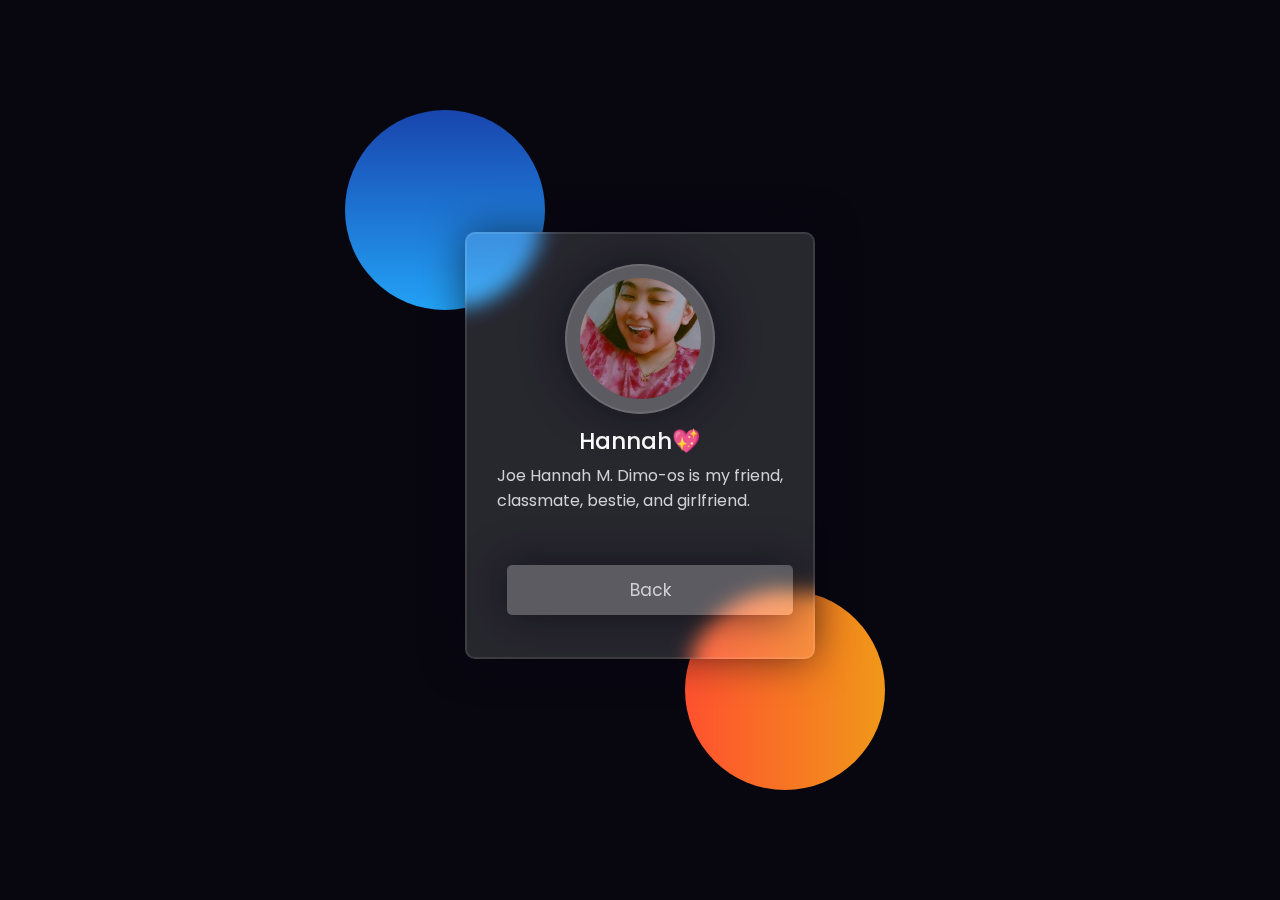
<file: friends/first.html>
<!DOCTYPE html>
<html lang="en">

<head>
    <meta charset="UTF-8">
    <meta http-equiv="X-UA-Compatible" content="IE=edge">
    <meta name="viewport" content="width=device-width, initial-scale=1.0">
    <link rel="stylesheet" href="/assets/glass.css" class="cp-pen-styles">
    <link rel="stylesheet" href="https://cdnjs.cloudflare.com/ajax/libs/font-awesome/6.0.0-beta3/css/all.min.css">
    <title>First Friend</title>
</head>

<body>
    <div class="background">
        <div class="shape"></div>
        <div class="shape"></div>
    </div>


    <div class="wrapper">
        <div class="img-area">
            <div class="inner-area">
                <img src="/assets/images/bb.jpg" alt="">
            </div>
        </div>

        <div class="name">Hannah&#128150</div>
        <div class="about">
            Joe Hannah M. Dimo-os is my friend, classmate, bestie, and girlfriend.
            <div class="buttons">
                <a href="/index.html"><button>Back</button></a>
            </div>

        </div>
</body>

</html>
</file>
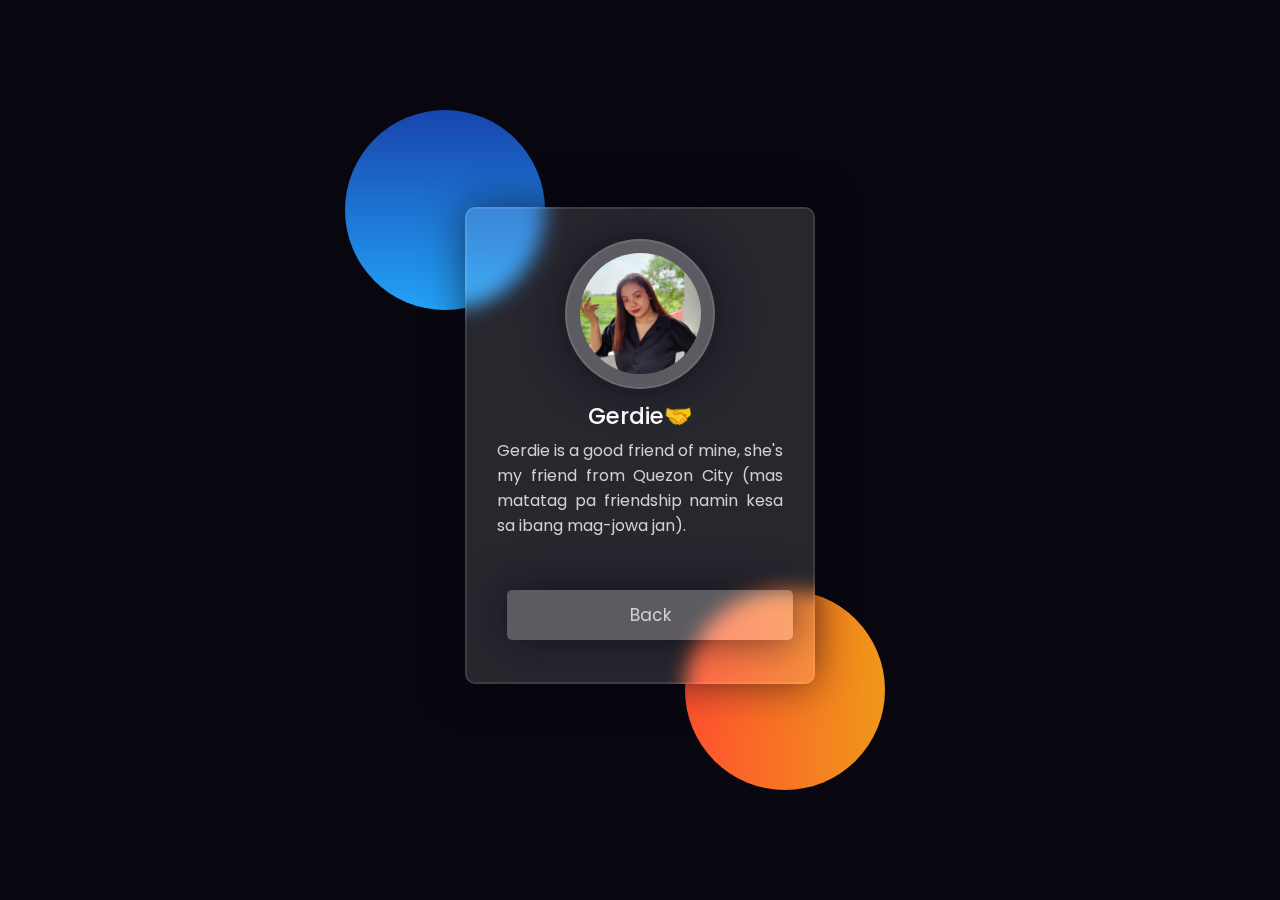
<file: friends/second.html>
<!DOCTYPE html>
<html lang="en">

<head>
    <meta charset="UTF-8">
    <meta http-equiv="X-UA-Compatible" content="IE=edge">
    <meta name="viewport" content="width=device-width, initial-scale=1.0">
    <link rel="stylesheet" href="/assets/glass.css" class="cp-pen-styles">
    <link rel="stylesheet" href="https://cdnjs.cloudflare.com/ajax/libs/font-awesome/6.0.0-beta3/css/all.min.css">
    <title>Second Friend</title>
</head>

<body>
    <div class="background">
        <div class="shape"></div>
        <div class="shape"></div>
    </div>


    <div class="wrapper">
        <div class="img-area">
            <div class="inner-area">
                <img src="/assets/images/gerdie.jpg" alt="">
            </div>
        </div>

        <div class="name">Gerdie&#129309</div>
        <div class="about">
            Gerdie is a good friend of mine, she's my friend from Quezon City (mas matatag pa friendship namin kesa sa ibang mag-jowa jan).
            <div class="buttons">
                <a href="/index.html"><button>Back</button></a>
            </div>

        </div>
</body>

</html>
</file>
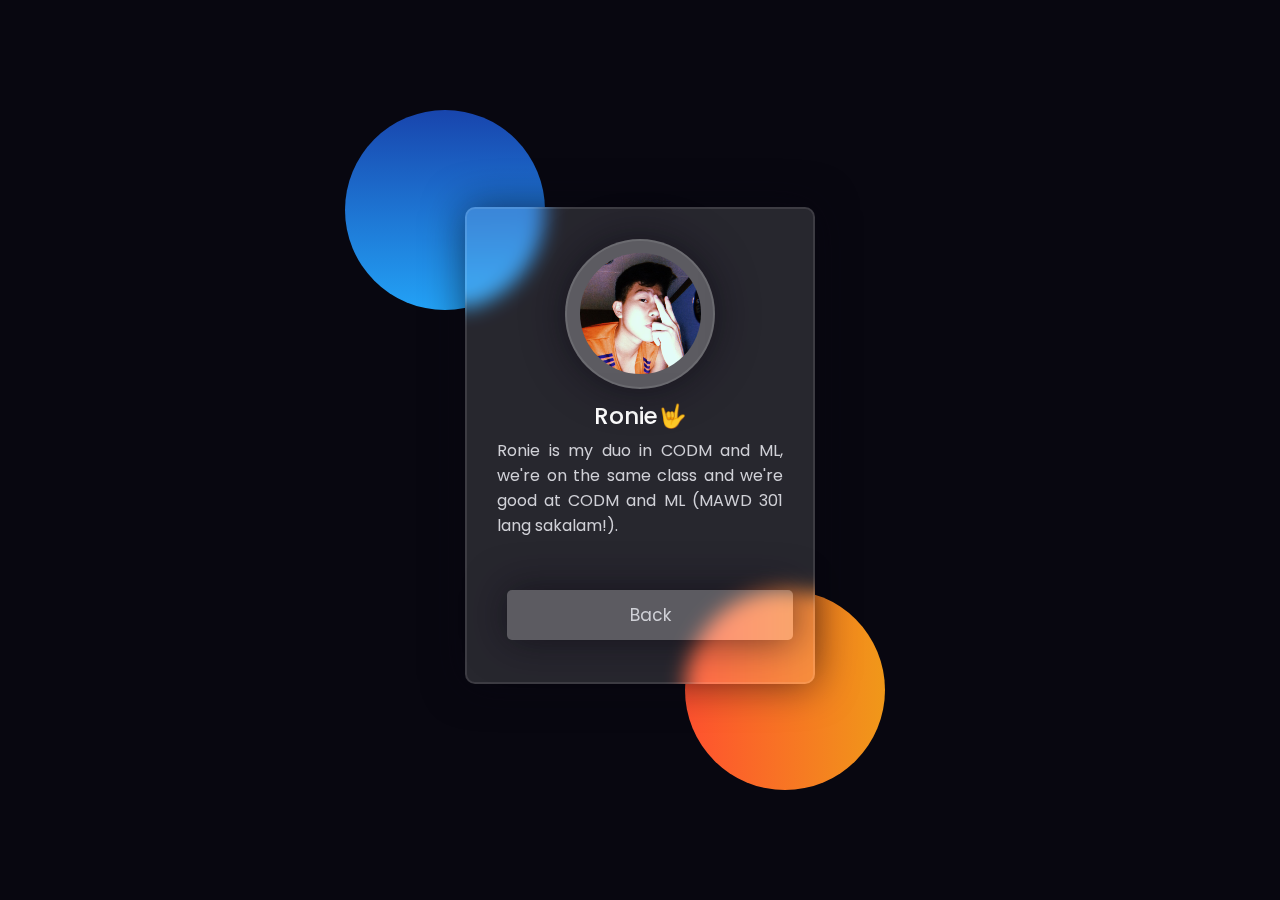
<file: friends/third.html>
<!DOCTYPE html>
<html lang="en">

<head>
    <meta charset="UTF-8">
    <meta http-equiv="X-UA-Compatible" content="IE=edge">
    <meta name="viewport" content="width=device-width, initial-scale=1.0">
    <link rel="stylesheet" href="/assets/glass.css" class="cp-pen-styles">
    <link rel="stylesheet" href="https://cdnjs.cloudflare.com/ajax/libs/font-awesome/6.0.0-beta3/css/all.min.css">
    <title>Second Third</title>
</head>

<body>
    <div class="background">
        <div class="shape"></div>
        <div class="shape"></div>
    </div>


    <div class="wrapper">
        <div class="img-area">
            <div class="inner-area">
                <img src="/assets/images/ronie.jpg" alt="">
            </div>
        </div>

        <div class="name">Ronie&#129311</div>
        <div class="about">
            Ronie is my duo in CODM and ML, we're on the same class and we're good at CODM and ML (MAWD 301 lang sakalam!). 
            <div class="buttons">
                <a href="/index.html"><button>Back</button></a>
            </div>

        </div>
</body>

</html>
</file>
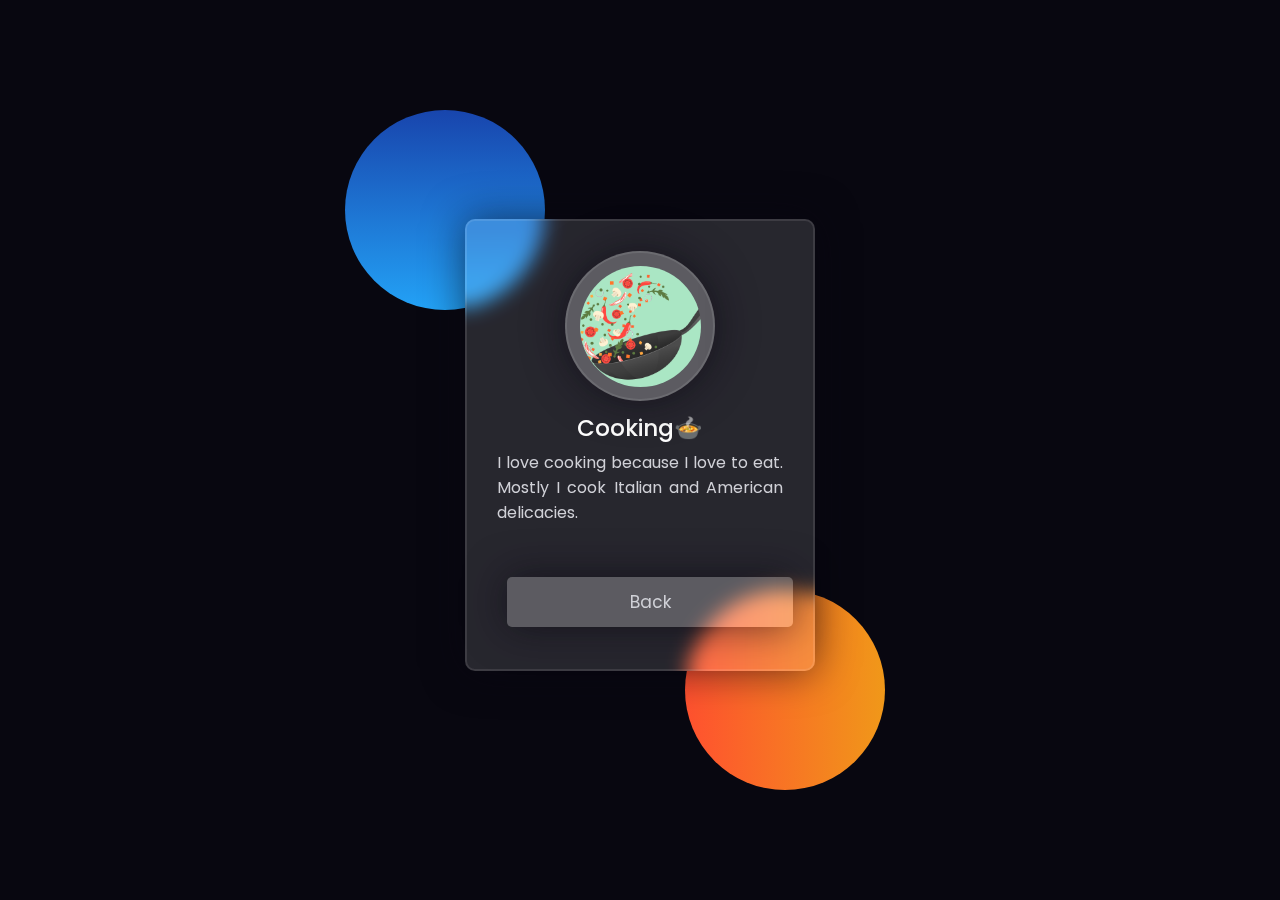
<file: hobbies/cooking.html>
<!DOCTYPE html>
<html lang="en">

<head>
    <meta charset="UTF-8">
    <meta http-equiv="X-UA-Compatible" content="IE=edge">
    <meta name="viewport" content="width=device-width, initial-scale=1.0">
    <link rel="stylesheet" href="/assets/glass.css" class="cp-pen-styles">
    <link rel="stylesheet" href="https://cdnjs.cloudflare.com/ajax/libs/font-awesome/6.0.0-beta3/css/all.min.css">
    <title>Cooking</title>
</head>

<body>
    <div class="background">
        <div class="shape"></div>
        <div class="shape"></div>
    </div>


    <div class="wrapper">
        <div class="img-area">
            <div class="inner-area">
                <img src="/assets/images/cooking.jfif" alt="">
            </div>
        </div>

        <div class="name">Cooking&#127858</div>
        <div class="about">
            I love cooking because I love to eat. Mostly I cook Italian and American delicacies.
            <div class="buttons">
                <a href="/index.html"><button>Back</button></a>
            </div>

        </div>
</body>

</html>
</file>
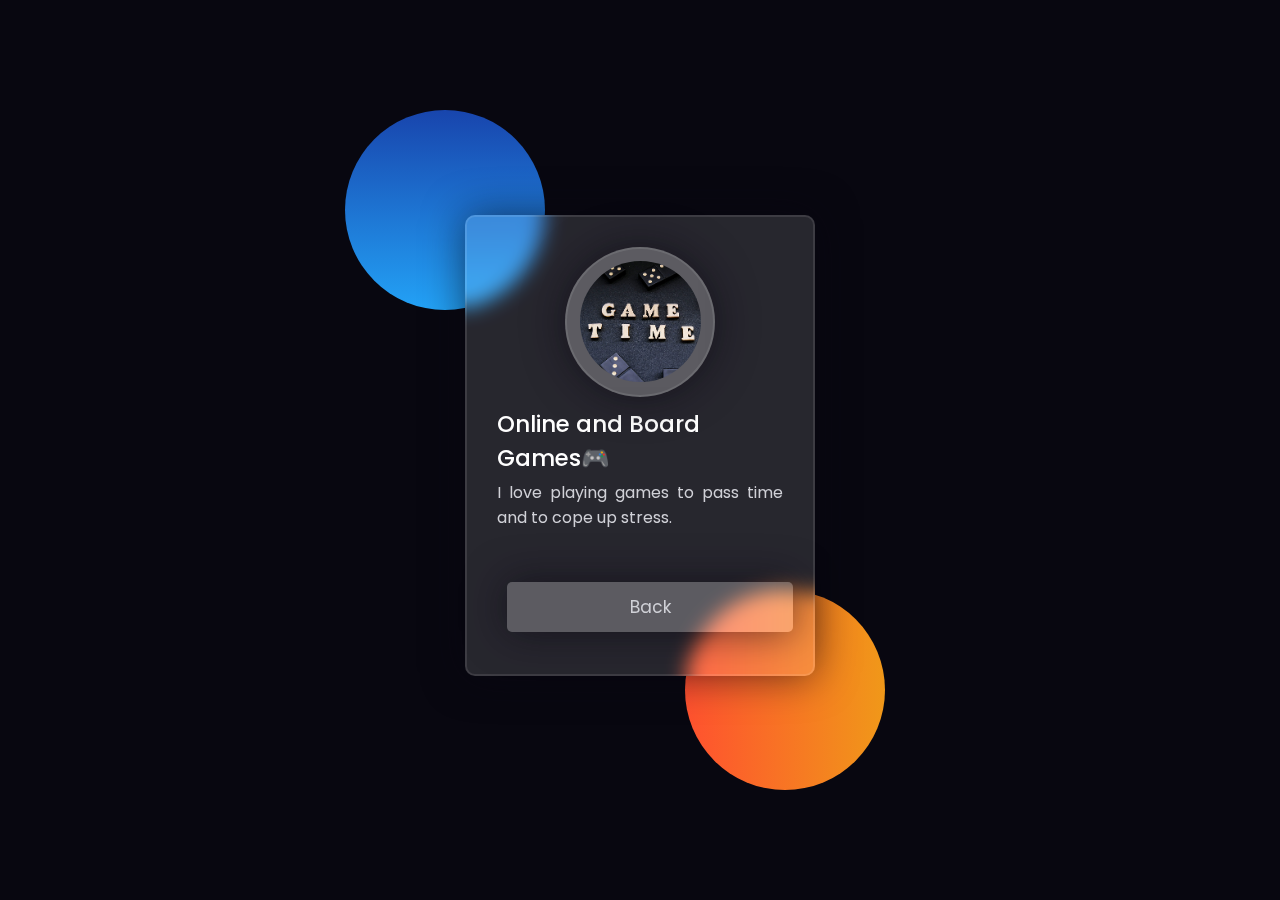
<file: hobbies/games.html>
<!DOCTYPE html>
<html lang="en">

<head>
    <meta charset="UTF-8">
    <meta http-equiv="X-UA-Compatible" content="IE=edge">
    <meta name="viewport" content="width=device-width, initial-scale=1.0">
    <link rel="stylesheet" href="/assets/glass.css" class="cp-pen-styles">
    <link rel="stylesheet" href="https://cdnjs.cloudflare.com/ajax/libs/font-awesome/6.0.0-beta3/css/all.min.css">
    <title>Games</title>
</head>

<body>
    <div class="background">
        <div class="shape"></div>
        <div class="shape"></div>
    </div>


    <div class="wrapper">
        <div class="img-area">
            <div class="inner-area">
                <img src="/assets/images/game.jpg" alt="">
            </div>
        </div>

        <div class="name">Online and Board Games&#127918</div>
        <div class="about">
            I love playing games to pass time and to cope up stress.
            <div class="buttons">
                <a href="/index.html"><button>Back</button></a>
            </div>

        </div>
</body>

</html>
</file>
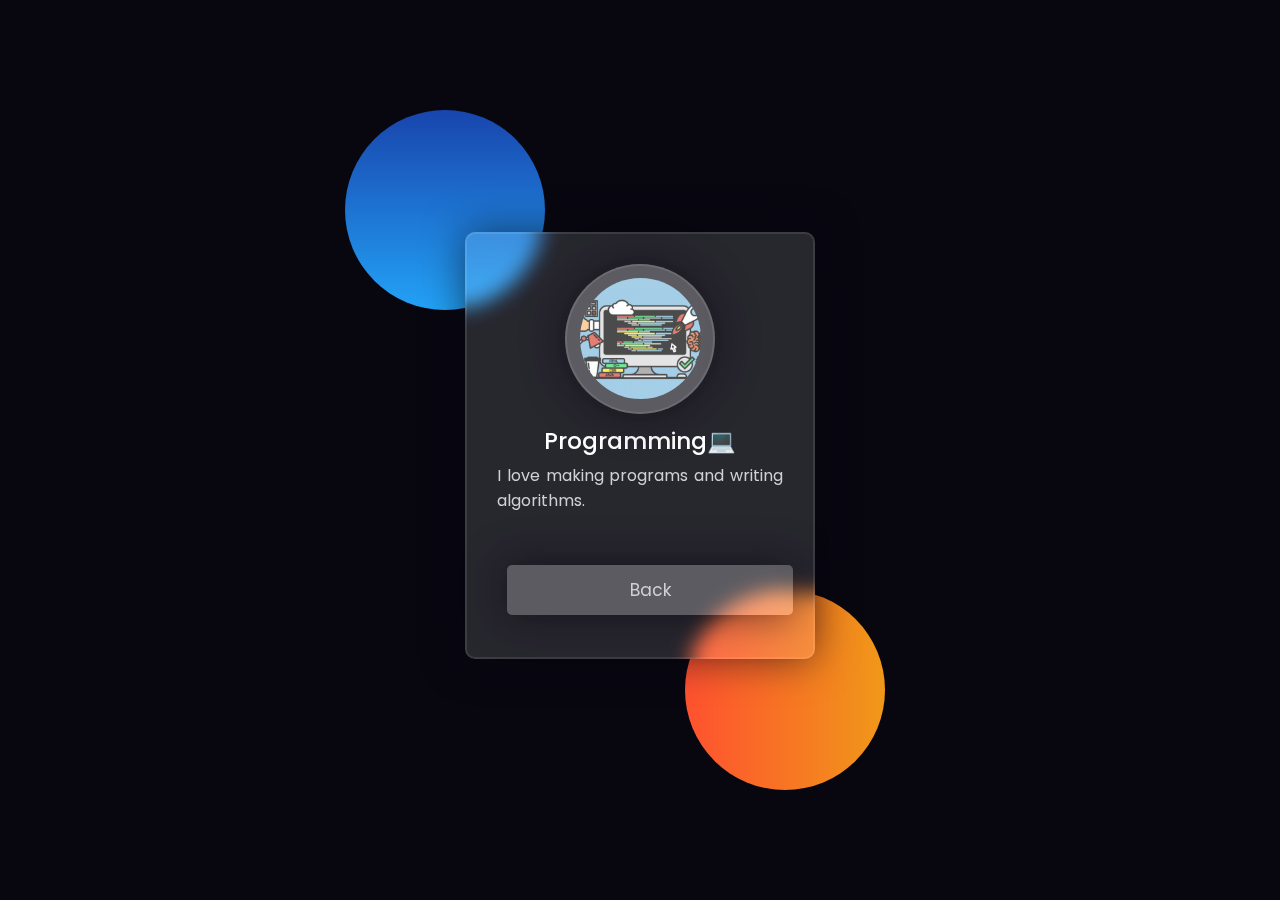
<file: hobbies/programming.html>
<!DOCTYPE html>
<html lang="en">

<head>
    <meta charset="UTF-8">
    <meta http-equiv="X-UA-Compatible" content="IE=edge">
    <meta name="viewport" content="width=device-width, initial-scale=1.0">
    <link rel="stylesheet" href="/assets/glass.css" class="cp-pen-styles">
    <link rel="stylesheet" href="https://cdnjs.cloudflare.com/ajax/libs/font-awesome/6.0.0-beta3/css/all.min.css">
    <title>Programming</title>
</head>

<body>
    <div class="background">
        <div class="shape"></div>
        <div class="shape"></div>
    </div>


    <div class="wrapper">
        <div class="img-area">
            <div class="inner-area">
                <img src="/assets/images/programming.png" alt="">
            </div>
        </div>

        <div class="name">Programming&#128187</div>
        <div class="about">
            I love making programs and writing algorithms.
            <div class="buttons">
                <a href="/index.html"><button>Back</button></a>
            </div>

        </div>
</body>

</html>
</file>
<file: assets/glass.css>
@import url("https://fonts.googleapis.com/css2?family=Poppins:wght@200;300;400;500;600;700&display=swap");

* {
  margin: 0;
  padding: 0;
  box-sizing: border-box;
  font-family: "Poppins", sans-serif;
}

body {
  display: flex;
  align-items: center;
  justify-content: center;
  min-height: 100vh;
  background-color: #080710;
}

.background {
  width: 430px;
  height: 520px;
  position: absolute;
  transform: translate(-50%, -50%);
  left: 50%;
  top: 50%;
}

.background .shape {
  height: 200px;
  width: 200px;
  position: absolute;
  border-radius: 50%;
}

.shape:first-child {
  background: linear-gradient(#1845ad, #23a2f6);
  left: -80px;
  top: -80px;
}

.shape:last-child {
  background: linear-gradient(to right, #ff512f, #f09819);
  right: -30px;
  bottom: -80px;
}

.wrapper,
.wrapper .img-area,
.buttons button {
  background-color: rgba(255, 255, 255, 0.13);
  border-radius: 10px;
  backdrop-filter: blur(10px);
  border: 2px solid rgba(255, 255, 255, 0.1);
  box-shadow: 0 0 40px rgba(8, 7, 16, 0.6);
}

.wrapper {
  position: relative;
  width: 350px;
  padding: 30px;
  border-radius: 10px;
  display: flex;
  align-items: center;
  justify-content: center;
  flex-direction: column;
}

.wrapper .img-area {
  height: 150px;
  width: 150px;
  border-radius: 50%;
  display: flex;
  align-items: center;
  justify-content: center;
}

.img-area .inner-area {
  height: calc(100% - 25px);
  width: calc(100% - 25px);
  border-radius: 50%;
}

.inner-area img {
  height: 100%;
  width: 100%;
  border-radius: 50%;
  object-fit: cover;
}

.wrapper .name {
  font-size: 23px;
  font-weight: 500;
  color: white;
  margin: 10px 0 5px 0;
}

.wrapper .about {
  color: #d0d1d7;
  font-weight: 400;
  text-align: justify;
  font-size: 16px;
}

.wrapper {
  margin: 15px 0 25px 0;
}

.buttons button:hover:before {
  content: "";
  position: absolute;
  top: 0;
  left: 0;
  bottom: 0;
  right: 0;
  border-radius: 50%;
  background: #ecf0f3;
  box-shadow: inset -3px -3px 7px #ffffff, inset 3px 3px 5px #ceced1;
}

.buttons button:hover:before {
  z-index: -1;
  border-radius: 5px;
}

.buttons a button:hover {
  color: black;
}

.wrapper .buttons {
  display: flex;
  width: 100%;
  justify-content: space-between;
}

.buttons button {
  margin-top: 20px;
  color: #d0d1d7;
  position: center;
  width: 100%;
  border: none;
  outline: none;
  padding: 12px 0;
  font-size: 17px;
  font-weight: 400;
  border-radius: 5px;
  cursor: pointer;
  z-index: 4;
}

.buttons button:first-child {
  margin-right: 10px;
}

.buttons button:last-child {
  margin-left: 10px;
}

a {
  text-decoration: none;
  margin-top: 20px;
  position: center;
  width: 100%;
  border: none;
  outline: none;
  padding: 12px 0;
  font-size: 17px;
  font-weight: 400;
  border-radius: 5px;
  cursor: pointer;
  z-index: 4;
}

a:hover {
  color: black;
}
</file>
